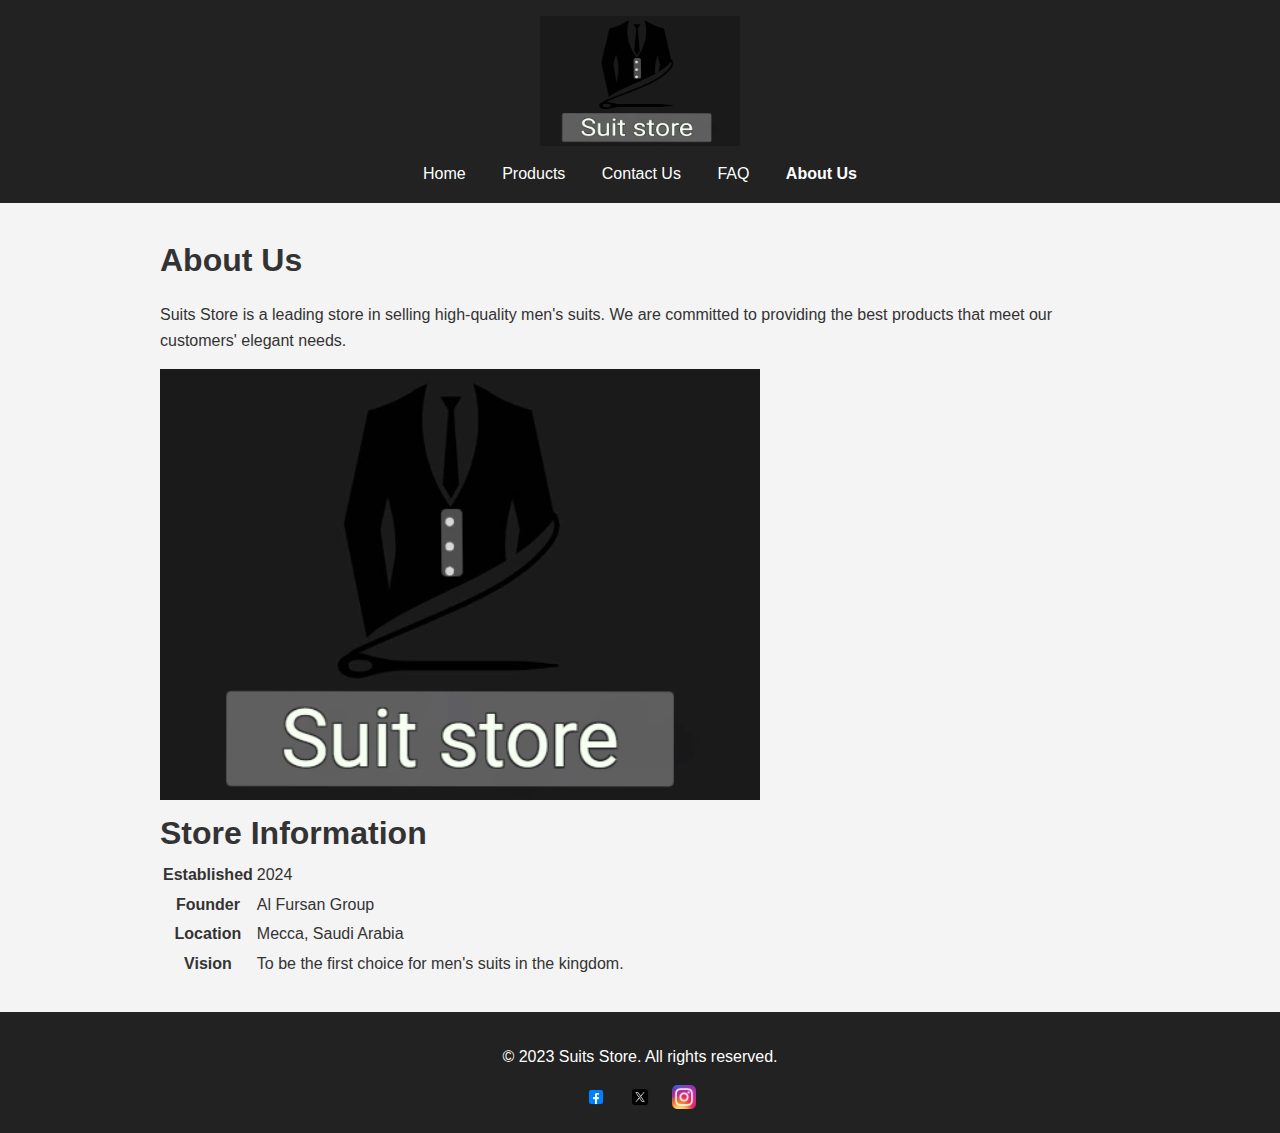
<file: about.html>
<!DOCTYPE html>
<html lang="en" dir="ltr">
<head>
    <meta charset="UTF-8">
    <meta name="viewport" content="width=device-width, initial-scale=1.0">
    <title>Suits Store | About Us</title>
    <link rel="icon" href="images/aboutFavicon.ico" type="image/x-icon">
    <link rel="stylesheet" href="css/style.css">
</head>
<body>

    <header>
        <div class="container">
            <h1><a href="index.html"><img src="images/logo2.jpg" alt="Suits Store" class="logo-image"></a></h1>
            <nav>
                <ul>
                    <li><a href="index.html">Home</a></li>
                    <li><a href="product.html">Products</a></li>
                    <li><a href="contact.html">Contact Us</a></li>
                    <li><a href="faq.html">FAQ</a></li>
                    <li><a href="about.html" class="active">About Us</a></li>
                </ul>
            </nav>
        </div>
    </header>

    <main>
        <div class="container">
            <h1>About Us</h1>
            <p>Suits Store is a leading store in selling high-quality men's suits. We are committed to providing the best products that meet our customers' elegant needs.</p>
            <img src="images/logo2.jpg" alt="Suits Store" style="width:100%;max-width:600px;height:auto;">
            <h1>Store Information</h1>
            <table>
                <tr>
                    <th>Established</th>
                    <td>2024</td>
                </tr>
                <tr>
                    <th>Founder</th>
                    <td>Al Fursan Group</td>
                </tr>
                <tr>
                    <th>Location</th>
                    <td>Mecca, Saudi Arabia</td>
                </tr>
                <tr>
                    <th>Vision</th>
                    <td>To be the first choice for men's suits in the kingdom.</td>
                </tr>
            </table>
        </div>
    </main>

    <footer>
        <div class="container">
            <p>&copy; 2023 Suits Store. All rights reserved.</p>
            <div class="social-icons">
                <a href="#"><img src="images/facebook.png" alt="Facebook"></a>
                <a href="#"><img src="images/twitter.png" alt="Twitter"></a>
                <a href="#"><img src="images/instagram.png" alt="Instagram"></a>
            </div>
        </div>
    </footer>

    <script src="script.js"></script>
</body>
</html>
</file>
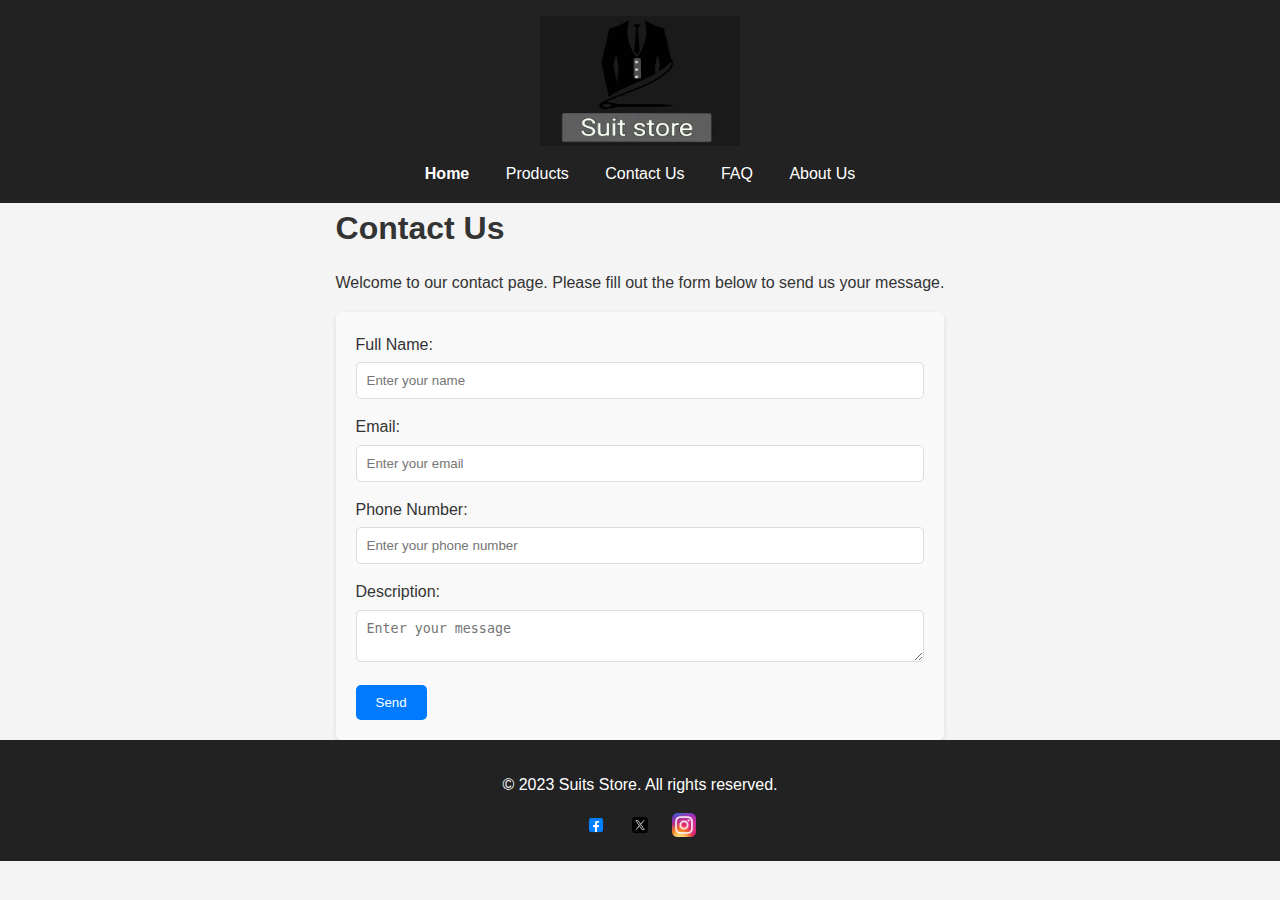
<file: contact.html>
<!DOCTYPE html>
<html lang="en" dir="ltr">
<head>
  <meta charset="UTF-8">
  <meta name="viewport" content="width=device-width, initial-scale=1.0">
  <title>Suits Store | Contact Us</title>
  <link rel="icon" href="images/contactUsFavicon.ico" type="image/x-icon">
  <link rel="stylesheet" href="css/style.css">
  <style>
    /* Internal CSS for the contact form */
    #contactForm {
      background-color: #f9f9f9;
      padding: 20px;
      border-radius: 5px;
      box-shadow: 0 2px 5px rgba(0, 0, 0, 0.1);
    }
    #contactForm div {
      margin-bottom: 15px;
    }
    #contactForm label {
      display: block;
      margin-bottom: 5px;
    }
    #contactForm input, #contactForm textarea {
      width: 100%;
      padding: 10px;
      border: 1px solid #ddd;
      border-radius: 5px;
      box-sizing: border-box;
    }
    #contactForm button {
      background-color: #007bff;
      color: #fff;
      padding: 10px 20px;
      border: none;
      border-radius: 5px;
      cursor: pointer;
    }
    #contactForm button:hover {
      background-color: #0056b3;
    }
  </style>
</head>
<body>
    <header>
        <div class="container">
            <h1><a href="index.html"><img src="images/logo2.jpg" alt="Suits Store"></a></h1>
            <nav>
                <ul>
                    <li><a href="index.html" class="active">Home</a></li>
                    <li><a href="product.html">Products</a></li>
                    <li><a href="contact.html">Contact Us</a></li>
                    <li><a href="faq.html">FAQ</a></li>
                    <li><a href="about.html">About Us</a></li>
                </ul>
            </nav>
        </div>
    </header>
    
  <div class="container">
    <h1>Contact Us</h1>
    <p>Welcome to our contact page. Please fill out the form below to send us your message.</p>

    <form id="contactForm" action="display.html" method="GET">
      <div>
        <label for="name">Full Name:</label>
        <input type="text" id="name" name="name" required placeholder="Enter your name">
      </div>
      <div>
        <label for="email">Email:</label>
        <input type="email" id="email" name="email" required pattern="[a-z0-9._%+-]+@[a-z0-9.-]+\.[a-z]{2,}$" title="Please enter a valid email address." placeholder="Enter your email">
      </div>
      <div>
        <label for="mobile">Phone Number:</label>
        <input type="tel" id="mobile" name="mobile" required pattern="^\+966[0-9]{8,12}$" title="Phone number must start with +966 followed by 8 to 12 digits." placeholder="Enter your phone number">
      </div>
      <div>
        <label for="description">Description:</label>
        <textarea id="description" name="description" required placeholder="Enter your message"></textarea>
      </div>
      <button type="submit">Send</button>
    </form>
  </div>
  <footer>
    <div class="container">
      <p>&copy; 2023 Suits Store. All rights reserved.</p>
      <div class="social-icons">
        <a href="#"><img src="images/facebook.png" alt="Facebook"></a>
        <a href="#"><img src="images/twitter.png" alt="Twitter"></a>
        <a href="#"><img src="images/instagram.png" alt="Instagram"></a>
      </div>
    </div>
  </footer>
  <script src="script.js"></script>
</body>
</html>
</file>
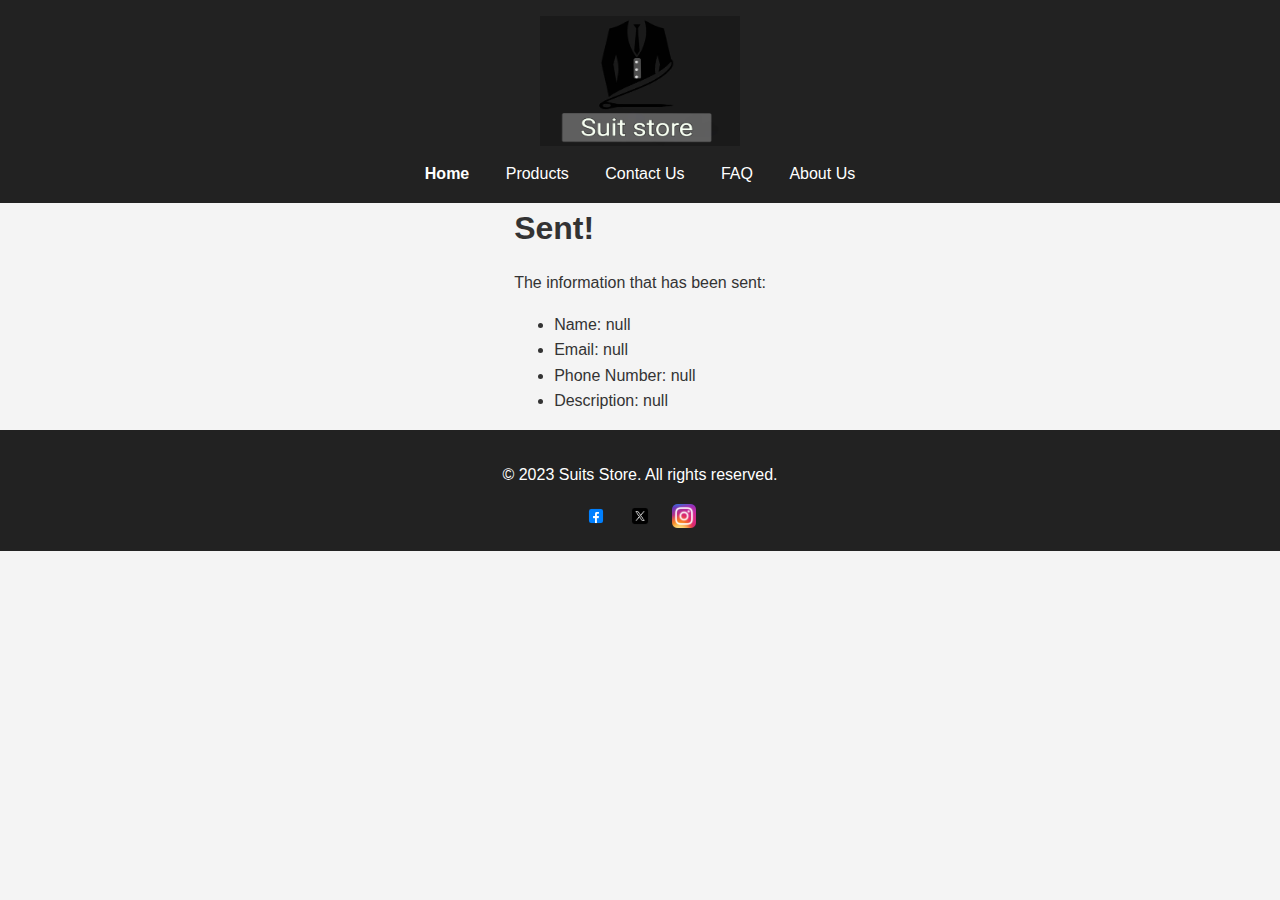
<file: display.html>
<!DOCTYPE html>
<html lang="en" dir="ltr">
<head>
  <meta charset="UTF-8">
  <meta name="viewport" content="width=device-width, initial-scale=1.0">
  <title>Suits Store | Information Received</title>
  <link rel="icon" href="images/displayFavicon.ico" type="image/x-icon">
  <link rel="stylesheet" href="css/style.css">
</head>
<body>
  <header>
    <div class="container">
        <h1><a href="index.html"><img src="images/logo2.jpg" alt="Suits Store"></a></h1>
        <nav>
            <ul>
                <li><a href="index.html" class="active">Home</a></li>
                <li><a href="product.html">Products</a></li>
                <li><a href="contact.html">Contact Us</a></li>
                <li><a href="faq.html">FAQ</a></li>
                <li><a href="about.html">About Us</a></li>
            </ul>
        </nav>
    </div>
</header>
  <div class="container">
    <h1>Sent!</h1>
    <p>The information that has been sent:</p>
    <ul class="user-info">
      <li id="nameInfo"></li>
      <li id="emailInfo"></li>
      <li id="mobileInfo"></li>
      <li id="descriptionInfo"></li>
    </ul>
  </div>
  <footer>
    <div class="container">
      <p>&copy; 2023 Suits Store. All rights reserved.</p>
      <div class="social-icons">
        <a href="#"><img src="images/facebook.png" alt="Facebook"></a>
        <a href="#"><img src="images/twitter.png" alt="Twitter"></a>
        <a href="#"><img src="images/instagram.png" alt="Instagram"></a>
      </div>
    </div>
  </footer>
  <script src="script.js"></script>
</body>
</html>
</file>
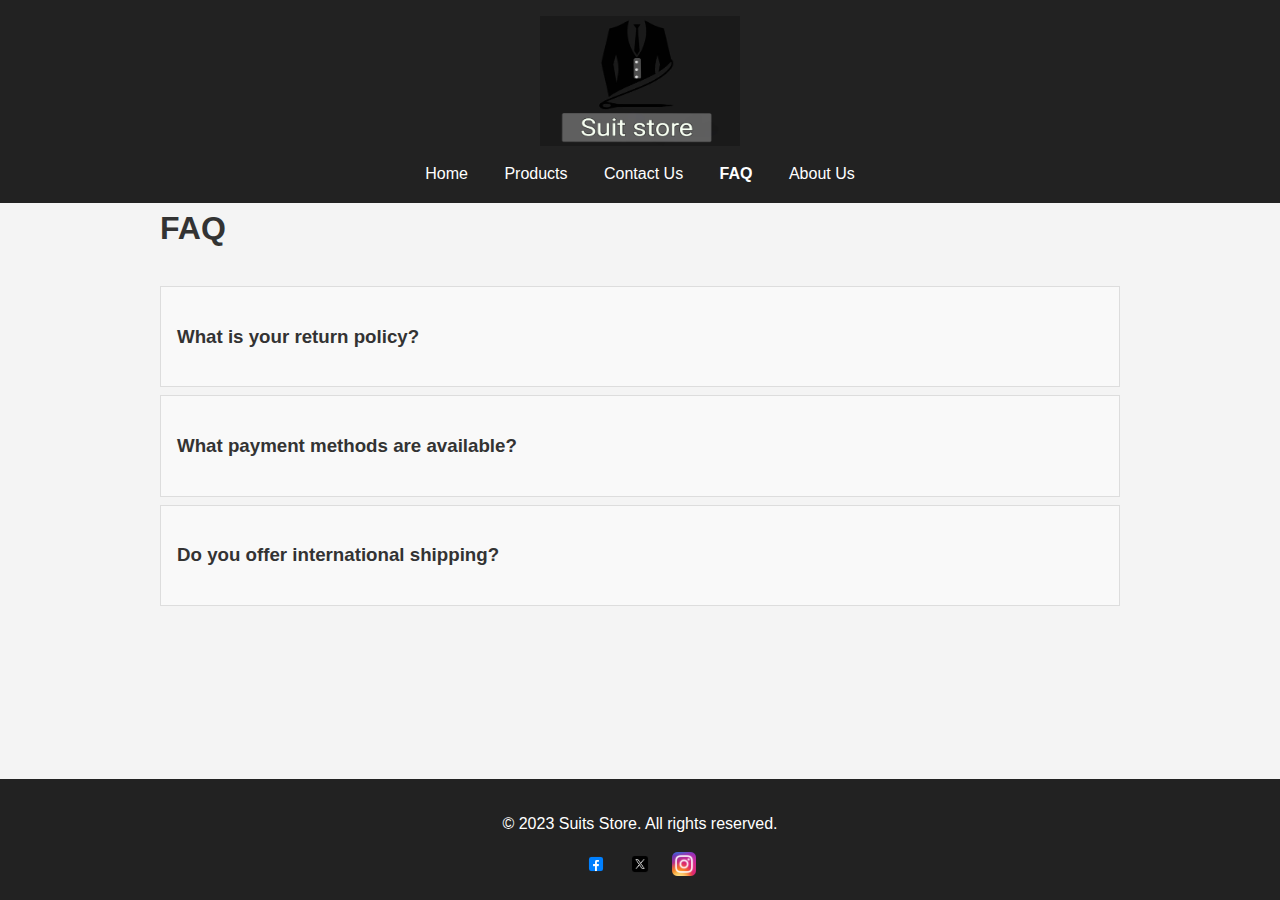
<file: faq.html>
<!DOCTYPE html>
<html lang="en" dir="ltr">
<head>
  <meta charset="UTF-8">
  <meta name="viewport" content="width=device-width, initial-scale=1.0">
  <title>Suits Store | FAQ</title>
  <link rel="icon" href="images/faqFavicon.ico" type="image/x-icon">
  <link rel="stylesheet" href="css/style.css">
</head>
<body>
  <div class="wrapper">
    <header>
        <div class="container">
            <h1><a href="index.html"><img src="images/logo2.jpg" alt="Suits Store"></a></h1>
            <nav>
                <ul>
                    <li><a href="index.html">Home</a></li>
                    <li><a href="product.html">Products</a></li>
                    <li><a href="contact.html">Contact Us</a></li>
                    <li><a href="faq.html" class="active">FAQ</a></li>
                    <li><a href="about.html">About Us</a></li>
                </ul>
            </nav>
        </div>
    </header>

    <div class="main-content">
      <div class="container">
        <h1>FAQ</h1>
        <div class="faq">
          <div class="question" onclick="toggleAnswer('answer1')">
            <h3>What is your return policy?</h3>
          </div>
          <div class="answer" id="answer1">
            <p>You can return products within 14 days from the date of purchase provided they are in their original condition and unused.</p>
            <ol>
              <li>Contact customer service to initiate a return.</li>
              <li>Pack the item securely in its original packaging.</li>
              <li>Send the package to our return address.</li>
            </ol>
          </div>

          <div class="question" onclick="toggleAnswer('answer2')">
            <h3>What payment methods are available?</h3>
          </div>
          <div class="answer" id="answer2">
            <p>We offer the following payment methods:</p>
            <ul>
              <li>Cash on delivery</li>
              <li>Credit cards (Visa, MasterCard)</li>
              <li>Bank transfer</li>
            </ul>
          </div>

          <div class="question" onclick="toggleAnswer('answer3')">
            <h3>Do you offer international shipping?</h3>
          </div>
          <div class="answer" id="answer3">
            <p>Yes, we offer international shipping to many countries around the world.</p>
            <ul>
              <li>Standard international shipping</li>
              <li>Express international shipping</li>
            </ul>
          </div>
        </div>
      </div>
    </div>

    <footer>
      <div class="container">
        <p>&copy; 2023 Suits Store. All rights reserved.</p>
        <div class="social-icons">
          <a href="#"><img src="images/facebook.png" alt="Facebook"></a>
          <a href="#"><img src="images/twitter.png" alt="Twitter"></a>
          <a href="#"><img src="images/instagram.png" alt="Instagram"></a>
        </div>
      </div>
    </footer>
  </div>

  <script src="script.js"></script>
</body>
</html>
</file>
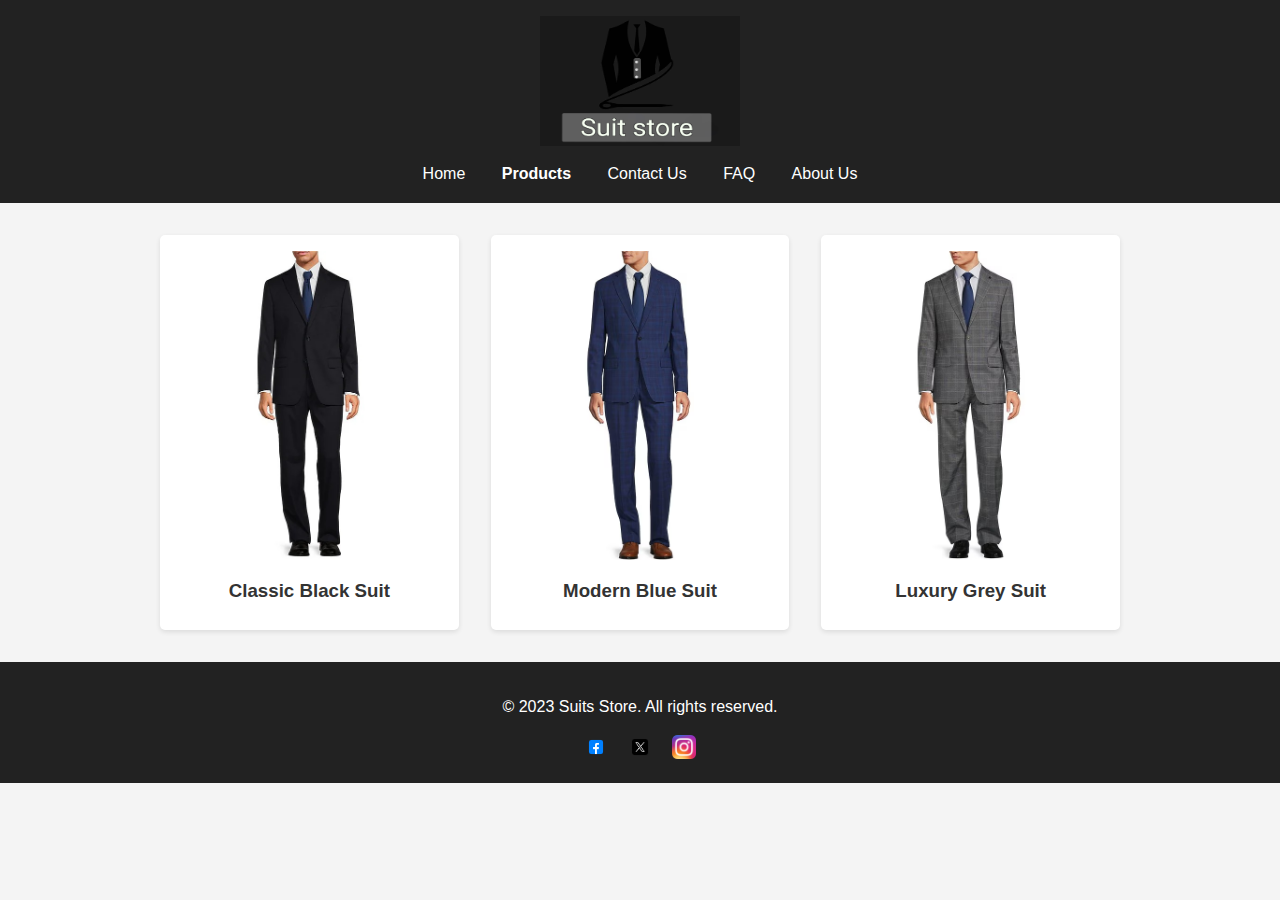
<file: product.html>
<!DOCTYPE html>
<html lang="en">
<head>
    <meta charset="UTF-8">
    <meta name="viewport" content="width=device-width, initial-scale=1.0">
    <title>Suits Store | Products</title>
    <link rel="icon" href="images/productsFavicon.ico" type="image/x-icon">
    <link rel="stylesheet" href="css/style.css">
    <style>
        .hidden {
            display: none;
        }
    </style>
</head>
<body>
    <header>
        <div class="container">
            <h1><a href="index.html"><img src="images/logo2.jpg" alt="Suits Store"></a></h1>
            <nav>
                <ul>
                    <li><a href="index.html">Home</a></li>
                    <li><a href="product.html" class="active">Products</a></li>
                    <li><a href="contact.html">Contact Us</a></li>
                    <li><a href="faq.html">FAQ</a></li>
                    <li><a href="about.html">About Us</a></li>
                </ul>
            </nav>
        </div>
    </header>

    <main>
        <div class="container">
            <div class="products-grid">
                <div class="product" data-id="1" onclick="showProductDetails(1)">
                    <img src="images/suit1.jpg" alt="Classic Black Suit">
                    <h3>Classic Black Suit</h3>
                </div>
                <div class="product" data-id="2" onclick="showProductDetails(2)">
                    <img src="images/suit4B.jpg" alt="Modern Blue Suit">
                    <h3>Modern Blue Suit</h3>
                </div>
                <div class="product" data-id="3" onclick="showProductDetails(3)">
                    <img src="images/suit3.jpg" alt="Luxury Grey Suit">
                    <h3>Luxury Grey Suit</h3>
                </div>
            </div>

            <div id="product-details" class="hidden">
                <h2 id="product-name"></h2>
                <img id="product-image" alt="Product Image" style="width:100%;max-width:300px;height:auto;">
                <p id="product-description"></p>
                <p id="product-price"></p>
                <video id="product-video" controls style="width:100%;max-width:480px;">
                    <source id="product-video-source" type="video/mp4">
                </video>
                <div style="text-align: center;">
                    <button onclick="hideProductDetails()">Back to Products</button>
                </div>
            </div>
        </div>
    </main>

    <footer>
        <div class="container">
            <p>&copy; 2023 Suits Store. All rights reserved.</p>
            <div class="social-icons">
                <a href="#"><img src="images/facebook.png" alt="Facebook"></a>
                <a href="#"><img src="images/twitter.png" alt="Twitter"></a>
                <a href="#"><img src="images/instagram.png" alt="Instagram"></a>
            </div>
        </div>
    </footer>

    <script>
        document.addEventListener("DOMContentLoaded", function() {
            const products = {
                '1': {
                    name: "Classic Black Suit",
                    description: "This classic black suit is perfect for formal events and business meetings.",
                    price: "500 SAR",
                    image: "images/suit1.jpg",
                    video: "video/BS.mp4"
                },
                '2': {
                    name: "Modern Blue Suit",
                    description: "A modern touch to a traditional suit, ideal for weddings and parties.",
                    price: "650 SAR",
                    image: "images/suit4B.jpg",
                    video: "video/BLS.mp4"
                },
                '3': {
                    name: "Luxury Grey Suit",
                    description: "Luxury grey suit that combines elegance and comfort for upscale occasions.",
                    price: "800 SAR",
                    image: "images/suit3.jpg",
                    video: "video/GyS.mp4"
                }
            };

            window.showProductDetails = function(productId) {
                console.log(`Showing details for product ${productId}`);
                const product = products[productId];

                // Update product details section
                document.getElementById('product-name').textContent = product.name;
                document.getElementById('product-image').src = product.image;
                document.getElementById('product-description').textContent = product.description;
                document.getElementById('product-price').textContent = 'Price: ' + product.price;
                document.getElementById('product-video-source').src = product.video;
                document.getElementById('product-video').load();

                console.log(`Updated product details: ${product.name}, ${product.image}, ${product.description}, ${product.price}, ${product.video}`);

                // Show the product details container and hide the product grid
                document.querySelector('.products-grid').style.display = 'none';
                document.getElementById('product-details').style.display = 'block';
            }

            window.hideProductDetails = function() {
                console.log('Hiding product details');
                document.querySelector('.products-grid').style.display = 'grid';
                document.getElementById('product-details').style.display = 'none';
            }
        });
    </script>
</body>
</html>
</file>
<file: css/style.css>
/* General Styles */
html, body {
    height: 100%;
    margin: 0;
}

body {
    display: flex;
    flex-direction: column;
    font-family: 'Noto Kufi Arabic', sans-serif; /* Arabic-friendly font */
    background-color: #f4f4f4;
    color: #333;
    line-height: 1.6;
}

.wrapper {
    display: flex;
    flex-direction: column;
    flex: 1;
}

.main-content {
    flex: 1;
}

/* Header Styles */
header {
    background-color: #222;
    color: #fff;
    padding: 1rem 0;
    text-align: center;
}

h1 {
    margin: 0;
}

h1 img { /* Logo Styling */
    width: 200px; /* Fixed width */
    height: 130px; /* Fixed height */
}

nav ul {
    list-style: none;
    margin: 0;
    padding: 0;
    text-align: center;
}

nav li {
    display: inline;
    margin: 0 1rem;
}

nav a {
    color: #fff;
    text-decoration: none;
}

nav a.active {
    font-weight: bold; /* Or any other visual indication */
}

/* Main Content Styles */
main {
    padding: 2rem;
}

h2 {
    text-align: center;
    margin-bottom: 2rem;
}

/* Featured Products Styles */
.featured-products {
    display: flex;
    justify-content: space-around;
    flex-wrap: wrap;
}

.products-grid {
    display: grid;
    grid-template-columns: repeat(auto-fit, minmax(250px, 1fr)); /* Responsive grid */
    gap: 2rem;
}

.product {
    text-align: center;
    background-color: #fff;
    padding: 1rem;
    border-radius: 5px;
    box-shadow: 0 2px 5px rgba(0, 0, 0, 0.1);
    transition: transform 0.3s ease, box-shadow 0.3s ease; /* Smooth transition */
    cursor: pointer; /* Add cursor pointer for better UX */
}

.product img {
    max-width: 100%;
    height: auto;
    transition: transform 0.3s ease, box-shadow 0.3s ease; /* Smooth transition */
}

.product h3 {
    margin: 0.5rem 0;
    transition: color 0.3s ease, font-size 0.3s ease; /* Smooth transition */
}

/* Product Hover Effect */
.product:hover img {
    transform: scale(1.1); /* Slightly enlarge the image */
    box-shadow: 0 4px 8px rgba(0, 0, 0, 0.2); /* Add a subtle shadow */
}

.product:hover h3 {
    color: #007bff;    /* Change text color on hover (example: blue) */
    font-size: 1.2rem; /* Increase font size on hover */
}

/* Footer Styles */
footer {
    background-color: #222;
    color: #fff;
    padding: 1rem 0;
    text-align: center;
}

.social-icons img {
    width: 24px;
    height: 24px;
    margin: 0 0.5rem;
}

/* Hero Section Styles */
.hero {
    background-image: url('images/hero-bg.jpg'); /* Replace with actual image */
    background-size: cover;
    background-position: center;
    color: black;
    text-align: center;
    padding: 5rem 0;
}

.hero h2 {
    font-size: 2.5rem;
    margin-bottom: 1rem;
}

.cta-button {
    display: inline-block;
    background-color: #333;
    color: #fff;
    padding: 1rem 2rem;
    text-decoration: none;
    border-radius: 5px;
}

/* Container for better layout */
.container {
    max-width: 960px;
    margin: 0 auto;
    padding: 0 1rem;
}

/* FAQ Styles */
.faq {
    margin-top: 2rem;
}

.question {
    cursor: pointer;
    background-color: #f9f9f9;
    border: 1px solid #ddd;
    padding: 1rem;
    margin-bottom: 0.5rem;
    transition: background-color 0.3s ease;
}

.question:hover {
    background-color: #f1f1f1;
}

.answer {
    padding: 1rem;
    border: 1px solid #ddd;
    border-top: none;
    display: none; /* Answers are hidden by default */
}

/* Product Details Section Styles */
#product-details {
    margin-top: 20px;
    border-top: 1px solid #ccc;
    padding-top: 20px;
    display: none; /* Hide initially */
}

.product-detail {
    margin-bottom: 20px;
    padding: 10px;
    border: 1px solid #ddd;
    background-color: #fff;
    border-radius: 5px;
    box-shadow: 0 2px 5px rgba(0, 0, 0, 0.1);
}

/* Back to Products Button Styles */
#product-details button {
    display: inline-block;
    background-color: #007bff;
    color: #fff;
    padding: 0.5rem 1rem;
    text-decoration: none;
    border: none;
    border-radius: 5px;
    cursor: pointer;
    margin-top: 1rem;
}

#product-details button:hover {
    background-color: #0056b3;
}

/* Hidden Class */
.hidden {
    display: none;
}
</file>
